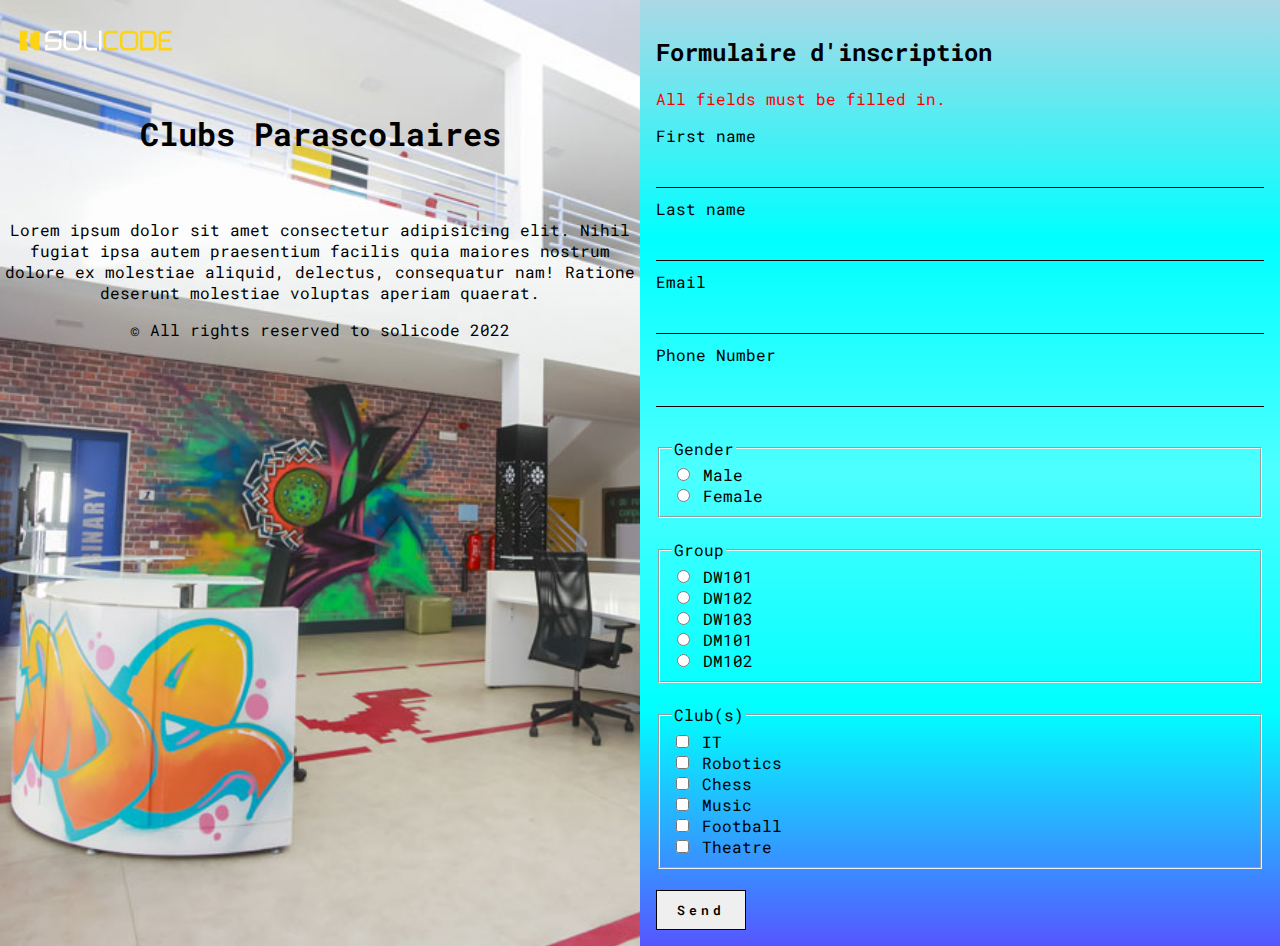
<file: index.html>
<!DOCTYPE html>
<html lang="en">

<head>
    <meta charset="UTF-8">
    <meta name="viewport" content="width=device-width, initial-scale=1.0">
    <link rel="preconnect" href="https://fonts.googleapis.com">
    <link rel="preconnect" href="https://fonts.gstatic.com" crossorigin>
    <link href="https://fonts.googleapis.com/css2?family=Roboto+Mono:wght@200;300;400;500;600;700&display=swap"
        rel="stylesheet">
    <link rel="stylesheet" href="style.css">
    <script src="valide.js" defer></script>
    <title>Clubs Parascolaires Solicode</title>
</head>

<body>
    <section>
        <img src="image/logo-solicode.svg" alt="logo">
        <h1>Clubs Parascolaires</h1>
        <p>Lorem ipsum dolor sit amet consectetur adipisicing elit. Nihil fugiat ipsa autem praesentium facilis quia
            maiores nostrum dolore ex molestiae aliquid, delectus, consequatur nam! Ratione deserunt molestiae voluptas
            aperiam quaerat.</p>
        <footer>&copy; All rights reserved to solicode 2022</footer>
    </section>
    <form id="form">
        <h2 id="title">Formulaire d'inscription</h2>
        <p id="should">All fields must be filled in.</p>
        <label for="first-name">First name</label><br>
        <input type="text" id="first-name">
        <p class="erore" id="f-name">please enter your first-name</p>
        <label for="last-name">Last name</label><br>
        <input type="text" id="last-name"><br>
        <p class="erore" id="l-name">please enter your last-name</p>
        <label for="email">Email</label><br>
        <input type="text" id="email"><br>
        <p class="erore" id="e-mail">please enter your Email</p>
        <label for="phone">Phone Number</label><br>
        <input type="text" id="phone"><br>
        <p class="erore" id="number">please enter your Phone Number</p><br>
        <fieldset id="allgender">
            <legend>Gender</legend>
            <div>
                <input type="radio" name="Gender" id="male">
                <label for="male">Male</label>
            </div>
            <div>
                <input type="radio" name="Gender" id="female">
                <label for="female">Female</label>
            </div>
        </fieldset><br>
        <p class="erore" id="gender">please select your Gender</p>
        <fieldset id="allgroup">
            <legend>Group</legend>
            <div>
                <input type="radio" id="DW101" name="Group" value="DW101">
                <label for="DW101">DW101</label>
            </div>
            <div>
                <input type="radio" id="DW102" name="Group" value="DW102">
                <label for="DW102">DW102</label>
            </div>
            <div>
                <input type="radio" id="DW103" name="Group" value="DW103">
                <label for="DW103">DW103</label>
            </div>
            <div>
                <input type="radio" id="DM101" name="Group" value="DM101">
                <label for="DM101">DM101</label>
            </div>
            <div>
                <input type="radio" id="DM102" name="Group" value="DM102">
                <label for="DM102">DM102</label>
            </div>
        </fieldset><br>
        <p class="erore" id="group">please select your Group</p>
        <fieldset id="allclub">
            <legend>Club(s)</legend>
            <div>
                <input type="checkbox" name="Club(s)" id="IT" value="IT">
                <label for="IT">IT</label>
            </div>
            <div>
                <input type="checkbox" name="Club(s)" id="Robotics" value="Robotics">
                <label for="Robotics">Robotics</label>
            </div>
            <div>
                <input type="checkbox" name="Club(s)" id="Chess" value="Chess">
                <label for="Chess">Chess</label>
            </div>
            <div>
                <input type="checkbox" name="Club(s)" id="Music" value="Music">
                <label for="Music">Music</label>
            </div>
            <div>
                <input type="checkbox" name="Club(s)" id="Football" value="Football">
                <label for="Football">Football</label>
            </div>
            <div>
                <input type="checkbox" name="Club(s)" id="Theatre" value="Theatre">
                <label for="Theatre">Theatre</label>
            </div>
        </fieldset>
        <p class="erore" id="club">please select between 1 to 3 Club(s)</p><br>
        <input type="submit" value="Send" id="send">
    </form>
</body>

</html>
</file>
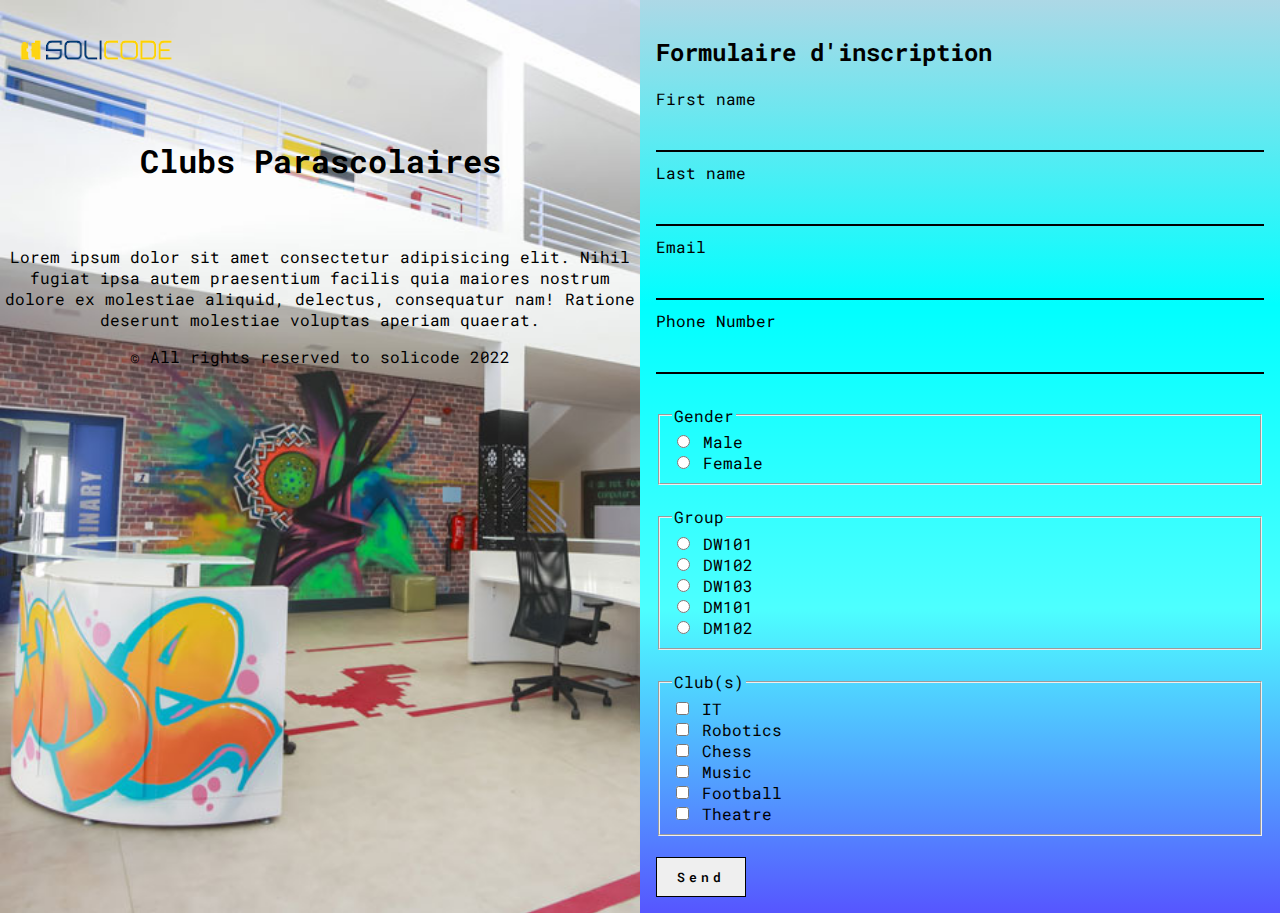
<file: V1/index.html>
<!DOCTYPE html>
<html lang="en">

<head>
    <meta charset="UTF-8">
    <meta name="viewport" content="width=device-width, initial-scale=1.0">
    <link rel="preconnect" href="https://fonts.googleapis.com">
    <link rel="preconnect" href="https://fonts.gstatic.com" crossorigin>
    <link href="https://fonts.googleapis.com/css2?family=Roboto+Mono:wght@200;300;400;500;600;700&display=swap"
        rel="stylesheet">
    <link rel="stylesheet" href="style.css">
    <script src="valide.js" defer></script>
    <title>Clubs Parascolaires Solicode</title>
</head>

<body>
    <section>
        <img src="/image/images-removebg-preview.png" alt="logo">
        <h1>Clubs Parascolaires</h1>
        <p>Lorem ipsum dolor sit amet consectetur adipisicing elit. Nihil fugiat ipsa autem praesentium facilis quia
            maiores nostrum dolore ex molestiae aliquid, delectus, consequatur nam! Ratione deserunt molestiae voluptas
            aperiam quaerat.</p>
        <footer>&copy; All rights reserved to solicode 2022</footer>
    </section>
    <form id="form">
        <h2 id="title">Formulaire d'inscription</h2>
        <label for="first-name">First name</label><br>
        <input type="text" id="first-name">
        <p id="f-name">please enter your first-name</p>
        <label for="last-name">Last name</label><br>
        <input type="text" id="last-name"><br>
        <p id="l-name">please enter your last-name</p>
        <label for="email">Email</label><br>
        <input type="text" id="email"><br>
        <p id="e-mail">please enter your Email</p>
        <label for="phone">Phone Number</label><br>
        <input type="text" id="phone"><br>
        <p id="number">please enter your Phone Number</p><br>
        <fieldset id="allgender">
            <legend>Gender</legend>
            <div>
                <input type="radio" name="Gender" id="male">
                <label for="male">Male</label>
            </div>
            <div>
                <input type="radio" name="Gender" id="female">
                <label for="female">Female</label>
            </div>
        </fieldset><br>
        <p id="gender">please select your Gender</p>
        <fieldset id="allgroup">
            <legend>Group</legend>
            <div>
                <input type="radio" id="DW101" name="Group" value="DW101">
                <label for="DW101">DW101</label>
            </div>
            <div>
                <input type="radio" id="DW102" name="Group" value="DW102">
                <label for="DW102">DW102</label>
            </div>
            <div>
                <input type="radio" id="DW103" name="Group" value="DW103">
                <label for="DW103">DW103</label>
            </div>
            <div>
                <input type="radio" id="DM101" name="Group" value="DM101">
                <label for="DM101">DM101</label>
            </div>
            <div>
                <input type="radio" id="DM102" name="Group" value="DM102">
                <label for="DM102">DM102</label>
            </div>
        </fieldset><br>
        <p id="group">please select your Group</p>
        <fieldset id="allclub">
            <legend>Club(s)</legend>
            <div>
                <input type="checkbox" name="Club(s)" id="IT" value="IT">
                <label for="IT">IT</label>
            </div>
            <div>
                <input type="checkbox" name="Club(s)" id="Robotics" value="Robotics">
                <label for="Robotics">Robotics</label>
            </div>
            <div>
                <input type="checkbox" name="Club(s)" id="Chess" value="Chess">
                <label for="Chess">Chess</label>
            </div>
            <div>
                <input type="checkbox" name="Club(s)" id="Music" value="Music">
                <label for="Music">Music</label>
            </div>
            <div>
                <input type="checkbox" name="Club(s)" id="Football" value="Football">
                <label for="Football">Football</label>
            </div>
            <div>
                <input type="checkbox" name="Club(s)" id="Theatre" value="Theatre">
                <label for="Theatre">Theatre</label>
            </div>
        </fieldset>
        <p id="club">please select between 1 to 3 Club(s)</p><br>
        <a id="confirmation"><input type="button" value="Send" id="send"></a>
    </form>
</body>

</html>
</file>
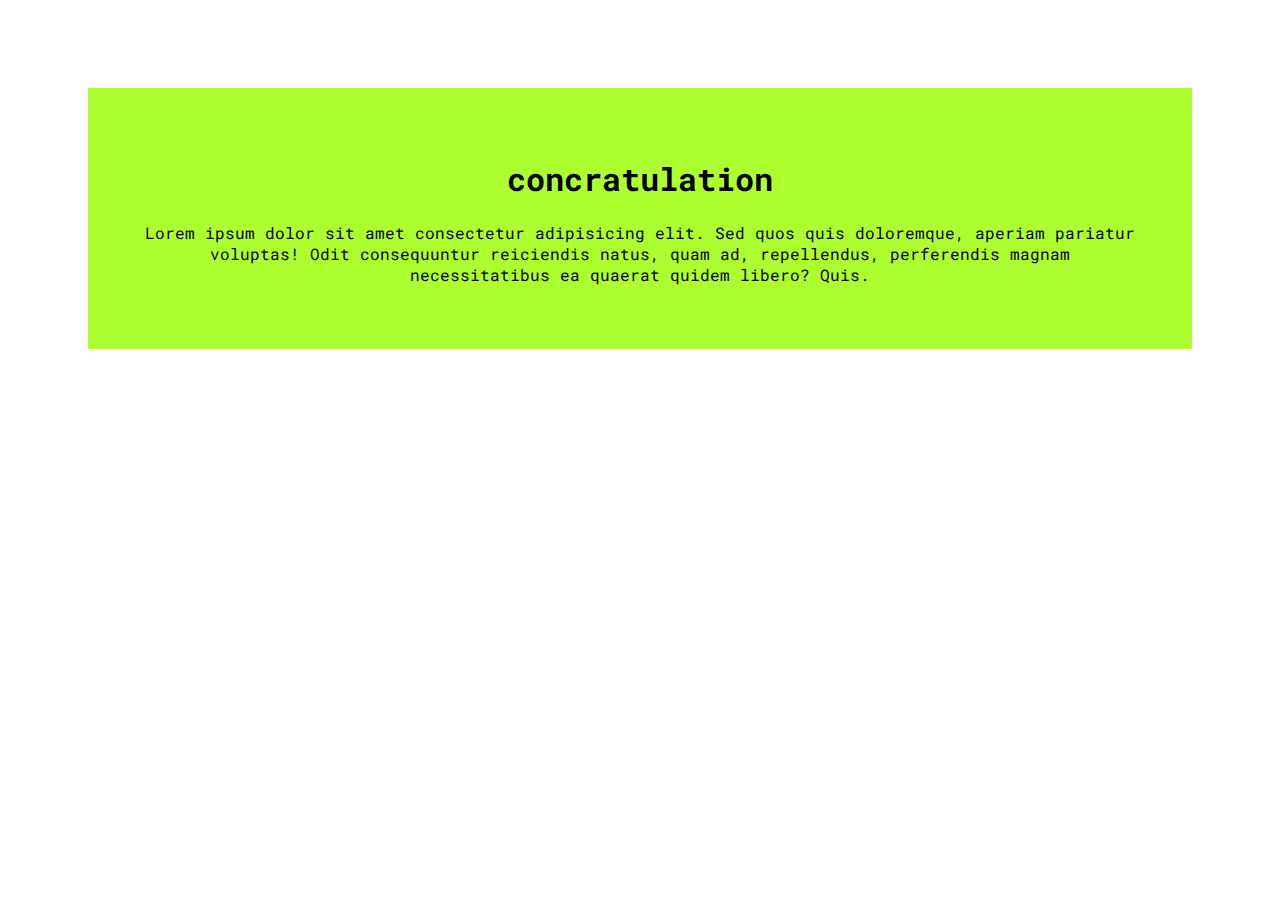
<file: confirmation.html>
<!DOCTYPE html>
<html lang="en">

<head>
    <meta charset="UTF-8">
    <meta http-equiv="X-UA-Compatible" content="IE=edge">
    <meta name="viewport" content="width=device-width, initial-scale=1.0">
    <link rel="preconnect" href="https://fonts.googleapis.com">
    <link rel="preconnect" href="https://fonts.gstatic.com" crossorigin>
    <link href="https://fonts.googleapis.com/css2?family=Roboto+Mono:wght@200;300;400;500;600;700&display=swap"
        rel="stylesheet">
    <link rel="stylesheet" href="confirmation.css">
    <title>confirmation</title>
</head>

<body>
    <div>
        <h1>concratulation</h1>
        <p>Lorem ipsum dolor sit amet consectetur adipisicing elit. Sed quos quis doloremque, aperiam pariatur voluptas! Odit consequuntur reiciendis natus, quam ad, repellendus, perferendis magnam necessitatibus ea quaerat quidem libero? Quis.</p>
    </div>
</body>

</html>
</file>
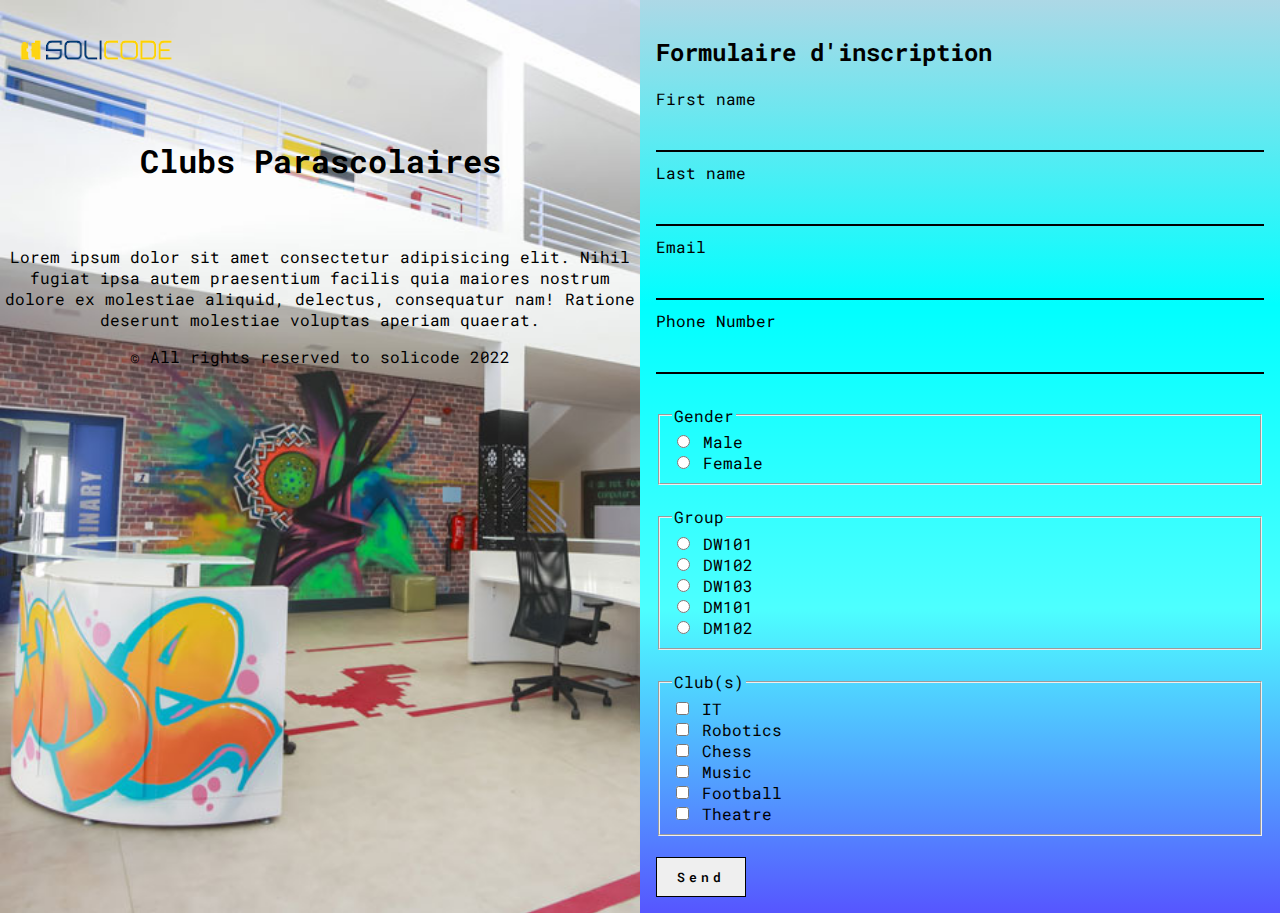
<file: V2/index copy.html>
<!DOCTYPE html>
<html lang="en">

<head>
    <meta charset="UTF-8">
    <meta name="viewport" content="width=device-width, initial-scale=1.0">
    <link rel="preconnect" href="https://fonts.googleapis.com">
    <link rel="preconnect" href="https://fonts.gstatic.com" crossorigin>
    <link href="https://fonts.googleapis.com/css2?family=Roboto+Mono:wght@200;300;400;500;600;700&display=swap"
        rel="stylesheet">
    <link rel="stylesheet" href="style.css">
    <script src="validationV2.js" defer></script>
    <title>Clubs Parascolaires Solicode</title>
</head>

<body>
    <section>
        <img src="/image/images-removebg-preview.png" alt="logo">
        <h1>Clubs Parascolaires</h1>
        <p>Lorem ipsum dolor sit amet consectetur adipisicing elit. Nihil fugiat ipsa autem praesentium facilis quia
            maiores nostrum dolore ex molestiae aliquid, delectus, consequatur nam! Ratione deserunt molestiae voluptas
            aperiam quaerat.</p>
        <footer>&copy; All rights reserved to solicode 2022</footer>
    </section>
    <form id="form">
        <h2 id="title">Formulaire d'inscription</h2>
        <label for="first-name">First name</label><br>
        <input type="text" id="first-name">
        <p id="f-name">please enter your first-name</p>
        <label for="last-name">Last name</label><br>
        <input type="text" id="last-name"><br>
        <p id="l-name">please enter your last-name</p>
        <label for="email">Email</label><br>
        <input type="text" id="email"><br>
        <p id="e-mail">please enter your Email</p>
        <label for="phone">Phone Number</label><br>
        <input type="text" id="phone"><br>
        <p id="number">please enter your Phone Number</p><br>
        <fieldset id="allgender">
            <legend>Gender</legend>
            <div>
                <input type="radio" name="Gender" id="male">
                <label for="male">Male</label>
            </div>
            <div>
                <input type="radio" name="Gender" id="female">
                <label for="female">Female</label>
            </div>
        </fieldset><br>
        <p id="gender">please select your Gender</p>
        <fieldset id="allgroup">
            <legend>Group</legend>
            <div>
                <input type="radio" id="DW101" name="Group" value="DW101">
                <label for="DW101">DW101</label>
            </div>
            <div>
                <input type="radio" id="DW102" name="Group" value="DW102">
                <label for="DW102">DW102</label>
            </div>
            <div>
                <input type="radio" id="DW103" name="Group" value="DW103">
                <label for="DW103">DW103</label>
            </div>
            <div>
                <input type="radio" id="DM101" name="Group" value="DM101">
                <label for="DM101">DM101</label>
            </div>
            <div>
                <input type="radio" id="DM102" name="Group" value="DM102">
                <label for="DM102">DM102</label>
            </div>
        </fieldset><br>
        <p id="group">please select your Group</p>
        <fieldset id="allclub">
            <legend>Club(s)</legend>
            <div>
                <input type="checkbox" name="Club(s)" id="IT" value="IT">
                <label for="IT">IT</label>
            </div>
            <div>
                <input type="checkbox" name="Club(s)" id="Robotics" value="Robotics">
                <label for="Robotics">Robotics</label>
            </div>
            <div>
                <input type="checkbox" name="Club(s)" id="Chess" value="Chess">
                <label for="Chess">Chess</label>
            </div>
            <div>
                <input type="checkbox" name="Club(s)" id="Music" value="Music">
                <label for="Music">Music</label>
            </div>
            <div>
                <input type="checkbox" name="Club(s)" id="Football" value="Football">
                <label for="Football">Football</label>
            </div>
            <div>
                <input type="checkbox" name="Club(s)" id="Theatre" value="Theatre">
                <label for="Theatre">Theatre</label>
            </div>
        </fieldset>
        <p id="club">please select between 1 to 3 Club(s)</p><br>
        <a id="confirmation"><input type="button" value="Send" id="send"></a>
    </form>
</body>

</html>
</file>
<file: style.css>
*{
    box-sizing: border-box;
    font-family: 'Roboto Mono', monospace;
    scroll-behavior: smooth;
    transition: 0.2s;
}
body{
    margin:0;
    display: grid;
    grid-template-columns: repeat(2, 1fr);
    grid-template-rows: auto;
    grid-template-areas: "section form";
}
/* ==========erore message========= */
#should{
    color: red;
}
.erore{
    font-size: small;
    display: none;
    color: red;
}
/* ======== section ======== */
section{
    background-image: url(image/solicode.jpg);
    background-repeat: no-repeat;
    background-size: cover;
    grid-area: section;
}
section h1{
    font-size: xx-large;
    text-align: center;
    margin-bottom: 2em;
}
section img{
    width: 25%;
    margin-left: 1em;
}
section p{
    width: 100%;
    text-align: center;
}
footer{
    text-align: center;
}
/* =======form======== */
form{
    background-image: linear-gradient( lightblue, rgb(0, 255, 255), rgb(77, 255, 255),aqua , rgb(86, 86, 255));
    padding: 1em;
    grid-area: form;
}
input[type=text] {
    width: 100%;
    padding: 10px 0;
    font-size: 16px;
    color: rgb(0, 0, 0);
    margin-bottom: 10px;
    border: none;
    border-bottom: 1px solid rgb(0, 0, 0);
    outline: none;
    background: transparent;
}
form input[type=submit]{
    padding: 10px 20px;
    color: #000000;
    letter-spacing: 4px;
    color: black;
    font-weight: 600;
    border: solid black 1px;
}
form input[type=submit]:hover{
    color: #000000ca;
    background-color: rgb(0, 255, 174);
    border-radius: 5px;
    border-color: rgb(0, 255, 174);
    cursor: pointer;
}
/* =====media======= */
@media only screen and (max-width: 768px) {
    body{
        margin:0;
        display: grid;
        grid-template-columns:auto;
        grid-template-rows: repeat(2, 1fr);
        grid-template-areas: "section" "form";
    }
}
</file>
<file: V1/style.css>
*{
    box-sizing: border-box;
    font-family: 'Roboto Mono', monospace;
    scroll-behavior: smooth;
    transition: 0.2s;
}
body{
    margin:0;
    display: grid;
    grid-template-columns: repeat(2, 1fr);
    grid-template-rows: auto;
    grid-template-areas: "section form";
}
/* ==========erore message========= */
#should{
    color: red;
}
form p{
    display:none
}
.erore{
    font-size: small;
    color: red;
    display: block;
}
/* ======== section ======== */
section{
    background-image: url(/image/solicode.jpg);
    background-repeat: no-repeat;
    background-size: cover;
    grid-area: section;
}
section h1{
    font-size: xx-large;
    text-align: center;
    margin-bottom: 2em;
}
section img{
    width: 25%;
    margin-left: 1em;
}
section p{
    width: 100%;
    text-align: center;
}
footer{
    text-align: center;
}
/* =======form======== */
form{
    background-image: linear-gradient( lightblue, rgb(0, 255, 255), rgb(77, 255, 255) , rgb(86, 86, 255));
    padding: 1em;
    grid-area: form;
}
input[type=text] {
    width: 100%;
    padding: 10px 0;
    font-size: 16px;
    color: rgb(0, 0, 0);
    margin-bottom: 10px;
    border: none;
    border-bottom: 2px solid rgb(0, 0, 0);
    outline: none;
    background: transparent;
}
form input[type=button]{
    padding: 10px 20px;
    color: #000000;
    letter-spacing: 4px;
    color: black;
    font-weight: 600;
    border: solid black 1px;
}
form input[type=button]:hover{
    color: #000000ca;
    background-color: rgb(0, 255, 174);
    border-radius: 5px;
    border-color: rgb(0, 255, 174);
    cursor: pointer;
}
/* =====media======= */
@media only screen and (max-width: 768px) {
    body{
        margin:0;
        display: grid;
        grid-template-columns:auto;
        grid-template-rows: repeat(2, 1fr);
        grid-template-areas: "section" "form";
    }
}
</file>
<file: confirmation.css>
*{
    box-sizing: border-box;
    font-family: 'Roboto Mono', monospace;
}
body{
    padding: 5em;
}
h1{
    text-align: center;
}
p{
    text-align: center;
}
div{
    padding: 3em;
    background-color: greenyellow;
}
</file>
<file: V2/style.css>
*{
    box-sizing: border-box;
    font-family: 'Roboto Mono', monospace;
    scroll-behavior: smooth;
    transition: 0.2s;
}
body{
    margin:0;
    display: grid;
    grid-template-columns: repeat(2, 1fr);
    grid-template-rows: auto;
    grid-template-areas: "section form";
}
/* ==========erore message========= */
#should{
    color: red;
}
form p{
    display:none
}
.erore{
    font-size: small;
    color: red;
    display: block;
}
/* ======== section ======== */
section{
    background-image: url(/image/solicode.jpg);
    background-repeat: no-repeat;
    background-size: cover;
    grid-area: section;
}
section h1{
    font-size: xx-large;
    text-align: center;
    margin-bottom: 2em;
}
section img{
    width: 25%;
    margin-left: 1em;
}
section p{
    width: 100%;
    text-align: center;
}
footer{
    text-align: center;
}
/* =======form======== */
form{
    background-image: linear-gradient( lightblue, rgb(0, 255, 255), rgb(77, 255, 255) , rgb(86, 86, 255));
    padding: 1em;
    grid-area: form;
}
input[type=text] {
    width: 100%;
    padding: 10px 0;
    font-size: 16px;
    color: rgb(0, 0, 0);
    margin-bottom: 10px;
    border: none;
    border-bottom: 2px solid rgb(0, 0, 0);
    outline: none;
    background: transparent;
}
form input[type=button]{
    padding: 10px 20px;
    color: #000000;
    letter-spacing: 4px;
    color: black;
    font-weight: 600;
    border: solid black 1px;
}
form input[type=button]:hover{
    color: #000000ca;
    background-color: rgb(0, 255, 174);
    border-radius: 5px;
    border-color: rgb(0, 255, 174);
    cursor: pointer;
}
/* =====media======= */
@media only screen and (max-width: 768px) {
    body{
        margin:0;
        display: grid;
        grid-template-columns:auto;
        grid-template-rows: repeat(2, 1fr);
        grid-template-areas: "section" "form";
    }
}
</file>
